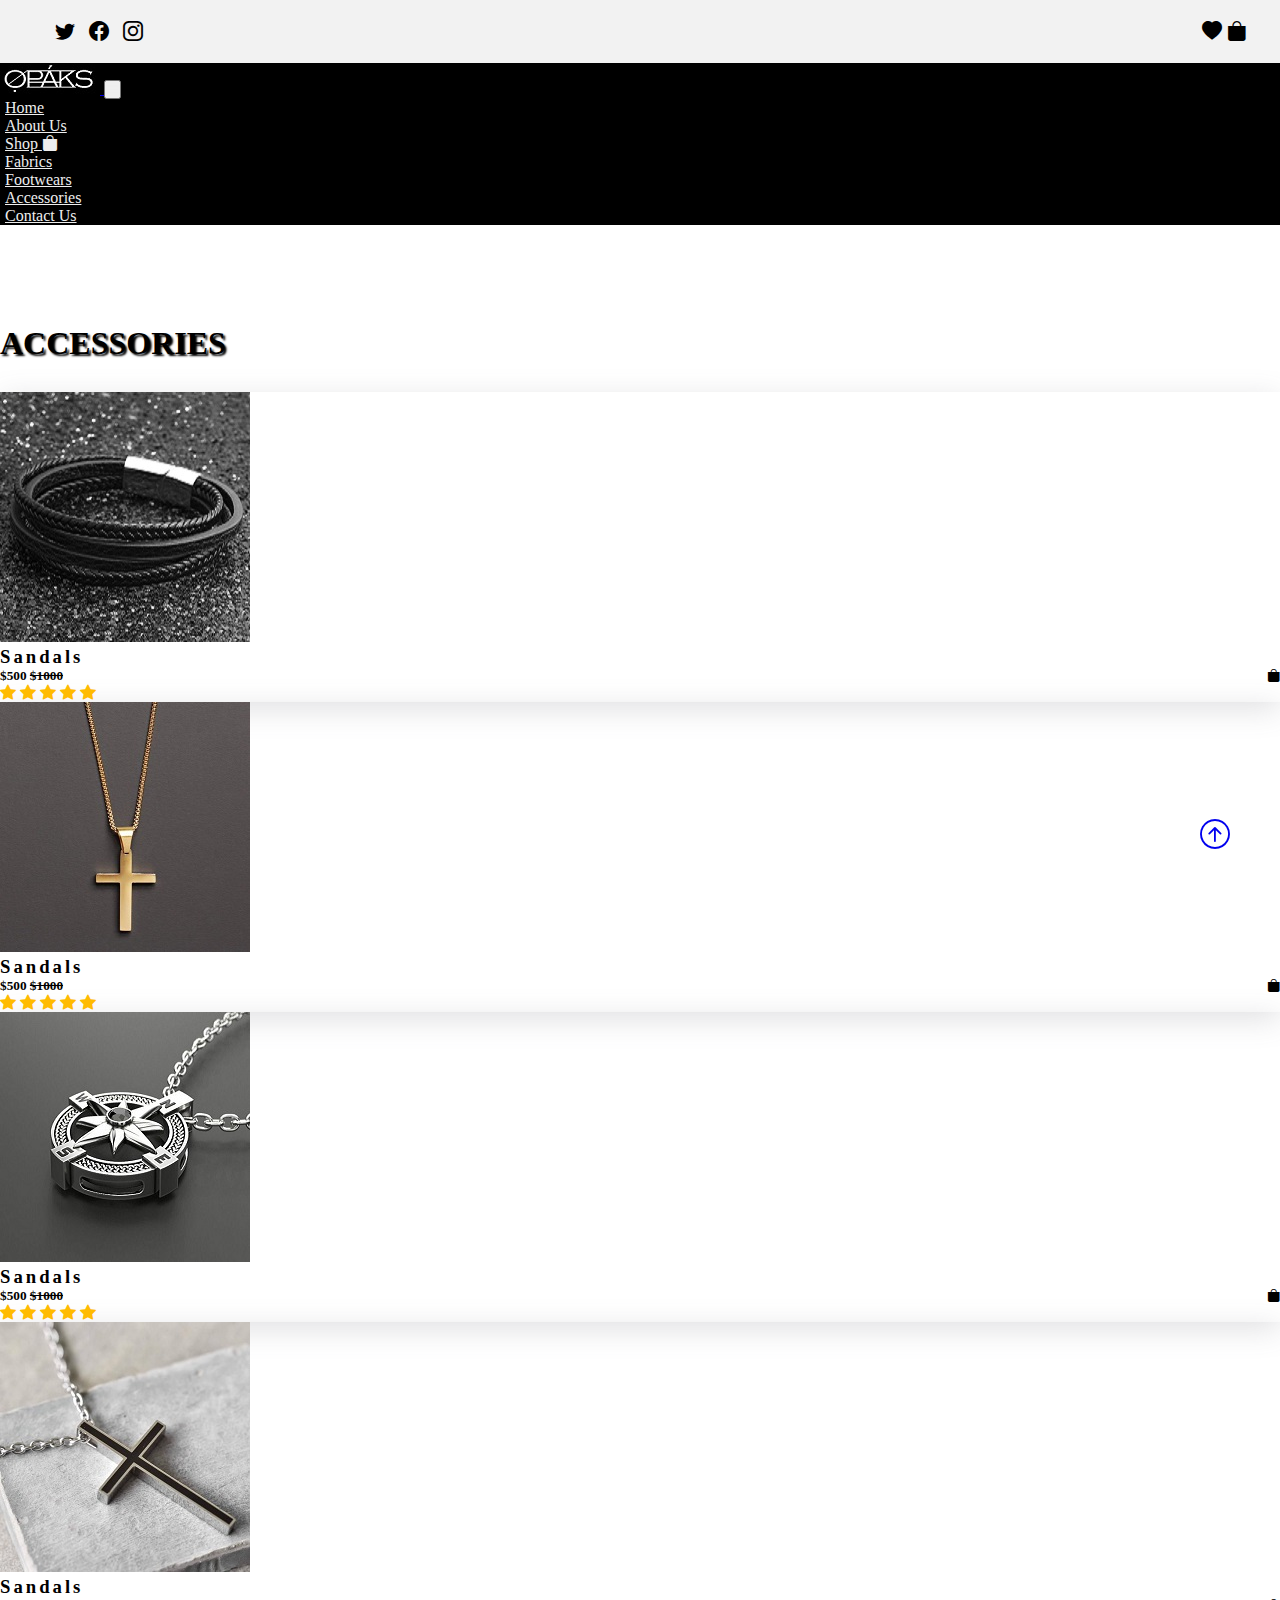
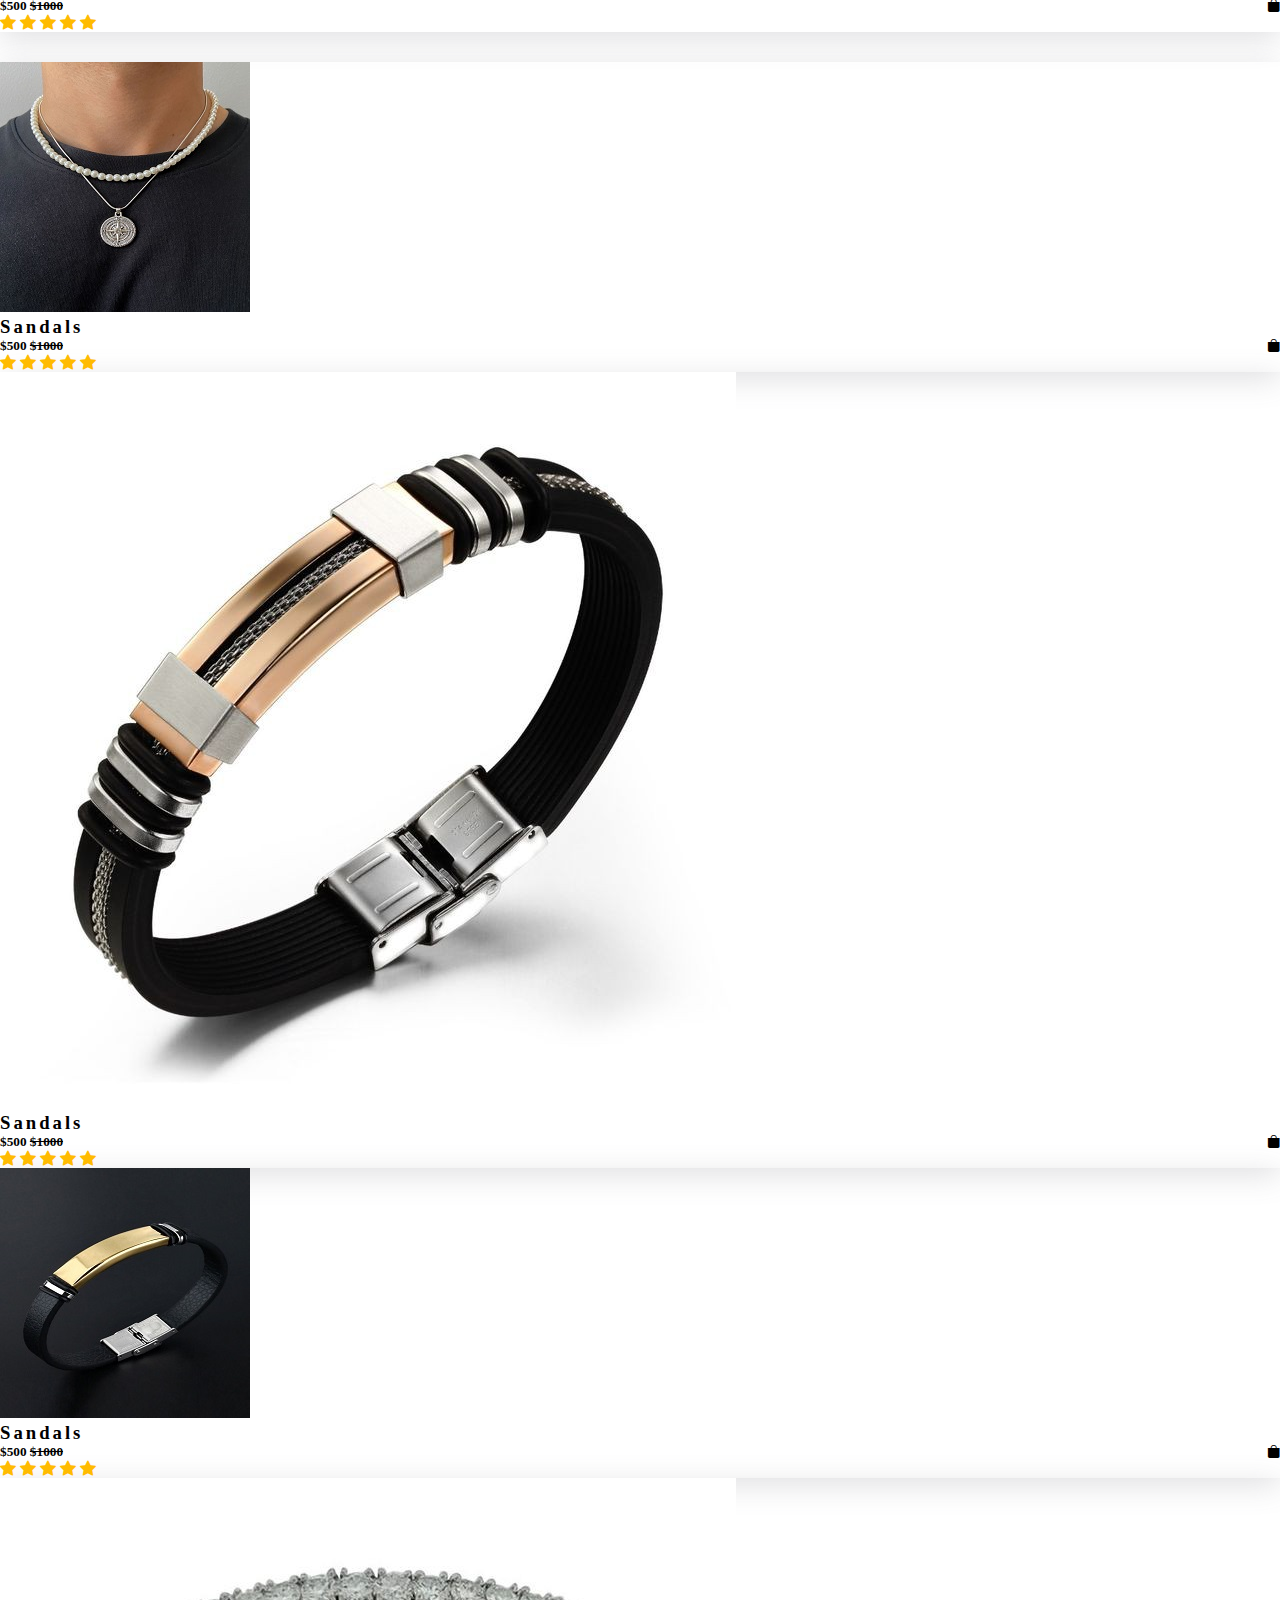
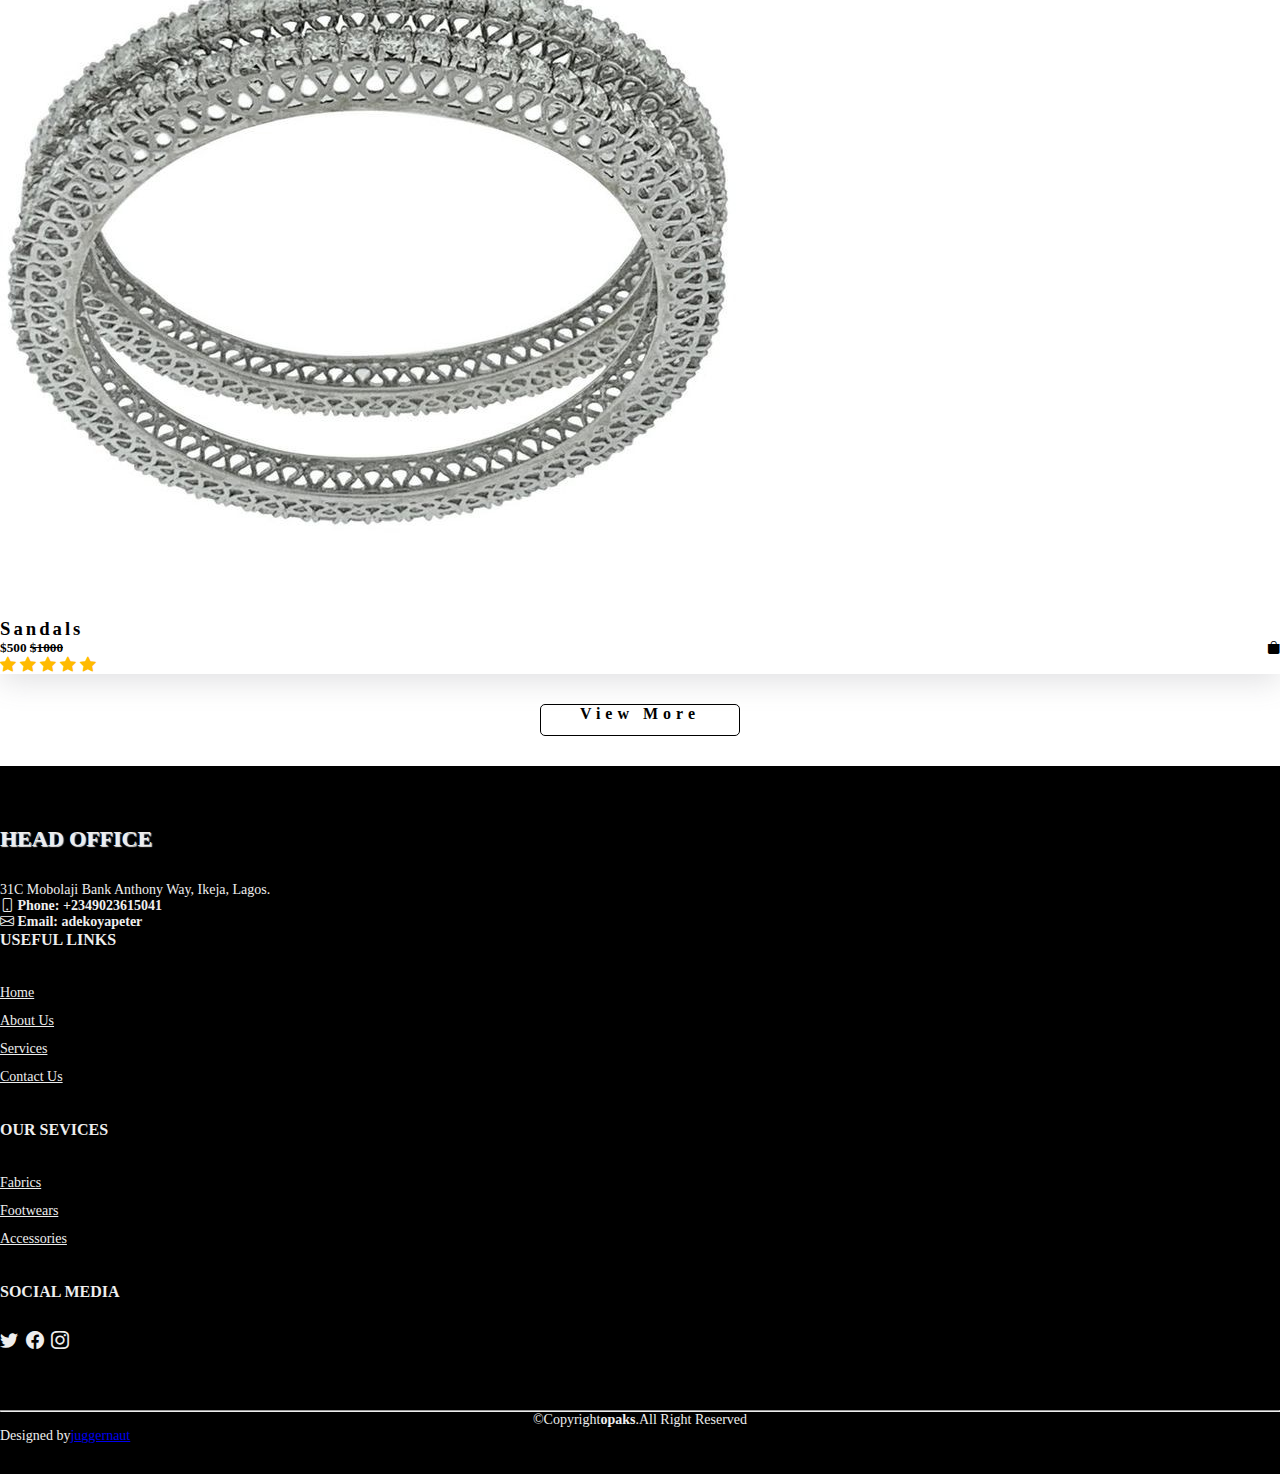
<file: accessories.html>
<!DOCTYPE html>
<html>
<head>
	<meta charset="utf-8">
	<meta name="viewport" content="width=device-width, initial-scale=1">
	<title>opak7</title>
	<link href="https://cdn.jsdelivr.net/npm/bootstrap@5.2.3/dist/css/bootstrap.min.css" rel="stylesheet" integrity="sha384-rbsA2VBKQhggwzxH7pPCaAqO46MgnOM80zW1RWuH61DGLwZJEdK2Kadq2F9CUG65" crossorigin="anonymous">
	 <link rel="stylesheet" href="https://cdn.jsdelivr.net/npm/bootstrap-icons@1.10.3/font/bootstrap-icons.css">
	 <link rel="stylesheet" type="text/css" href="style.css">
</head>
<body>
	<!--top navbar-->
	<div class="top-navbar">
		<div class="top-icons">
			<i class="bi bi-twitter"></i>
			<i class="bi bi-facebook"></i>
			<i class="bi bi-instagram"></i>
		</div>
		<div class="other-links">

			<i class="bi bi-heart-fill mx-2"></i>
			<i class="bi bi-bag-fill " id="cart-icon"></i>
		</div>
	</div>
	<!--top navbar-->

	<div class="home-section">
	<nav class="navbar navbar-expand-lg navbar-dark text-light " id="navbar">
  <div class="container-fluid">
    <a class="navbar-brand" href="#"><img src="images/logo/22.jpg" width="100px"> </a>
    <button class="navbar-toggler" type="button" data-bs-toggle="collapse" data-bs-target="#navmenu" aria-controls="navmenu" aria-expanded="false" aria-label="Toggle navigation">
      <span class="bi bi-list" style="color: #eee;"></span>
    </button>
    <div class="collapse navbar-collapse" id="navmenu">
      <ul class="navbar-nav ms-auto mb-2 mb-lg-0">
       <li class="nav-item px-4">
			<a href="index.html" class="nav-link">Home</a>
		</li>

		<li class="nav-item px-4">
			<a href="about.html" class="nav-link">About Us</a>
		</li>
        <li class="nav-item dropdown px-4">
          <a class="nav-link dropdown-toggle" href="#services" role="button" data-bs-toggle="dropdown" aria-expanded="false">
            Shop
            <i class="bi bi-bag-fill "></i>
          </a>
          <ul class="dropdown-menu"  style="background-color: #000;">
			       <li class="nav-item"><a href="fabric.html" class="nav-link">Fabrics</a></li>
			       <li class="nav-item"><a href="footwears.html" class="nav-link">Footwears</a></li>
			       <li class="nav-item"><a href="accessories.html" class="nav-link">Accessories</a></li>
          </ul>
        </li>
        <li class="nav-item px-4">
		 <a href="contact.html" class="nav-link">Contact Us</a>
		</li>
      </ul>
    </div>
  </div>
</nav>
</div>

<div class="container" id="product-cards">
	<h1 class="text-center">ACCESSORIES</h1>
	<div class="row" style="margin-top: 30px;">
		<div class="col-md-3 py-3 py-md-0">
			<div class="card">
				<img src="images/accessories/2.jpg" class="img-fluid">
				<div class="card-body">
					<h3>Sandals</h3>
					<h5>$500 <strike>$1000</strike> <span> <i class="bi-solid bi-bag-fill "></i> </span> </h5>
					<div class="star">
						<i class="bi bi-star-fill checked"></i>
						<i class="bi bi-star-fill checked"></i>
						<i class="bi bi-star-fill checked"></i>
						<i class="bi bi-star-fill checked"></i>
						<i class="bi bi-star-fill checked"></i>
					</div>
				</div>
			</div>
		</div>

		<div class="col-md-3 py-3 py-md-0">
			<div class="card">
				<img src="images/accessories/3.jpg" class="img-fluid">
				<div class="card-body">
					<h3>Sandals</h3>
					<h5>$500 <strike>$1000</strike> <span> <i class="bi-solid bi-bag-fill "></i> </span> </h5>
					<div class="star">
						<i class="bi bi-star-fill checked"></i>
						<i class="bi bi-star-fill checked"></i>
						<i class="bi bi-star-fill checked"></i>
						<i class="bi bi-star-fill checked"></i>
						<i class="bi bi-star-fill checked"></i>
					</div>
				</div>
			</div>
		</div>

		<div class="col-md-3 py-3 py-md-0">
			<div class="card">
				<img src="images/accessories/10.jpg" class="img-fluid">
				<div class="card-body">
					<h3>Sandals</h3>
					<h5>$500 <strike>$1000</strike> <span> <i class="bi-solid bi-bag-fill "></i> </span> </h5>
					<div class="star">
						<i class="bi bi-star-fill checked"></i>
						<i class="bi bi-star-fill checked"></i>
						<i class="bi bi-star-fill checked"></i>
						<i class="bi bi-star-fill checked"></i>
						<i class="bi bi-star-fill checked"></i>
					</div>
				</div>
			</div>
		</div>

		<div class="col-md-3 py-3 py-md-0">
			<div class="card">
				<img src="images/accessories/4.jpg" class="img-fluid">
				<div class="card-body">
					<h3>Sandals</h3>
					<h5>$500 <strike>$1000</strike> <span> <i class="bi-solid bi-bag-fill "></i> </span> </h5>
					<div class="star">
						<i class="bi bi-star-fill checked"></i>
						<i class="bi bi-star-fill checked"></i>
						<i class="bi bi-star-fill checked"></i>
						<i class="bi bi-star-fill checked"></i>
						<i class="bi bi-star-fill checked"></i>
					</div>
				</div>
			</div>
		</div>
</div>

<div class="row" style="margin-top: 30px;">
		<div class="col-md-3 py-3 py-md-0">
			<div class="card">
				<img src="images/accessories/12.jpg" class="img-fluid">
				<div class="card-body">
					<h3>Sandals</h3>
					<h5>$500 <strike>$1000</strike> <span> <i class="bi-solid bi-bag-fill "></i> </span> </h5>
					<div class="star">
						<i class="bi bi-star-fill checked"></i>
						<i class="bi bi-star-fill checked"></i>
						<i class="bi bi-star-fill checked"></i>
						<i class="bi bi-star-fill checked"></i>
						<i class="bi bi-star-fill checked"></i>
					</div>
				</div>
			</div>
		</div>

		<div class="col-md-3 py-3 py-md-0">
			<div class="card">
				<img src="images/accessories/13.jpg" class="img-fluid">
				<div class="card-body">
					<h3>Sandals</h3>
					<h5>$500 <strike>$1000</strike> <span> <i class="bi-solid bi-bag-fill "></i> </span> </h5>
					<div class="star">
						<i class="bi bi-star-fill checked"></i>
						<i class="bi bi-star-fill checked"></i>
						<i class="bi bi-star-fill checked"></i>
						<i class="bi bi-star-fill checked"></i>
						<i class="bi bi-star-fill checked"></i>
					</div>
				</div>
			</div>
		</div>

		<div class="col-md-3 py-3 py-md-0">
			<div class="card">
				<img src="images/accessories/5.jpg" class="img-fluid">
				<div class="card-body">
					<h3>Sandals</h3>
					<h5>$500 <strike>$1000</strike> <span> <i class="bi-solid bi-bag-fill "></i> </span> </h5>
					<div class="star">
						<i class="bi bi-star-fill checked"></i>
						<i class="bi bi-star-fill checked"></i>
						<i class="bi bi-star-fill checked"></i>
						<i class="bi bi-star-fill checked"></i>
						<i class="bi bi-star-fill checked"></i>
					</div>
				</div>
			</div>
		</div>

		<div class="col-md-3 py-3 py-md-0">
			<div class="card">
				<img src="images/accessories/9.jpg" class="img-fluid">
				<div class="card-body">
					<h3>Sandals</h3>
					<h5>$500 <strike>$1000</strike> <span> <i class="bi-solid bi-bag-fill "></i> </span> </h5>
					<div class="star">
						<i class="bi bi-star-fill checked"></i>
						<i class="bi bi-star-fill checked"></i>
						<i class="bi bi-star-fill checked"></i>
						<i class="bi bi-star-fill checked"></i>
						<i class="bi bi-star-fill checked"></i>
					</div>
				</div>
			</div>
		</div>
</div>



<a href="morefabric.html" id="viewmorebtn">View More</a>
</div>


<footer id="footer" style="margin-top:30px;">
	<div class="footer-top">
		<div class="container">
			<div class="row">
				<div class="col-lg-3 col-md-6 footer-content mt-3">
					<h3>HEAD OFFICE</h3>
					<p>31C Mobolaji Bank Anthony Way, Ikeja, Lagos.</p>
					<strong> <i class="bi bi-phone"> </i>Phone: <strong>+2349023615041</strong> </strong><br>
					<strong> <i class="bi bi-envelope"> </i>Email: <strong>adekoyapeter</strong></strong>
				</div>
				<div class="col-lg-3 col-md-6 footer-links mt-3">
					<h3>USEFUL LINKS</h3>
					<ul>
						<li> <a href="index.html">Home</a> </li>
						<li> <a href="about.html">About Us</a> </li>
						<li> <a href="services.html">Services</a> </li>
						<li> <a href="contact.html">Contact Us</a> </li>
					</ul>
				</div>
				<div class="col-lg-3 col-md-6 footer-links mt-3">
					<h3>OUR SEVICES</h3>
					<ul>
						<li> <a href="fabric.html">Fabrics</a> </li>
						<li> <a href="#">Footwears</a> </li>
						<li> <a href="#">Accessories</a> </li>
					</ul>
				</div>
				<div class="col-lg-3 col-md-6 footer-links mt-3">
					<h3>SOCIAL MEDIA</h3>
					<div class="social-links ">
						<a href=""> <i class="bi bi-twitter" class="twitter"></i> </a>
						<a href=""> <i class="bi bi-facebook" class="facebook"></i> </a>
						<a href=""> <i class="bi bi-instagram" class="instagram"></i> </a>
					</div>
				</div>
			</div>
		</div>
	</div>
	<hr>
	<div class="container py-4">
		<div class="copyright">
			&copy;Copyright<strong>opaks</strong>.All Right Reserved
		</div>
		<div class="credits">
			Designed by<a href="adekoyapeter222@gmail.com">juggernaut</a>
		</div>
	</div>

	<a href="#" class="arrow"> <i class="bi bi-arrow-up-circle"></i> </a>

</footer>



</body>
</html>
<script src="https://cdn.jsdelivr.net/npm/bootstrap@5.2.3/dist/js/bootstrap.bundle.min.js" integrity="sha384-kenU1KFdBIe4zVF0s0G1M5b4hcpxyD9F7jL+jjXkk+Q2h455rYXK/7HAuoJl+0I4" crossorigin="anonymous"></script>
</file>
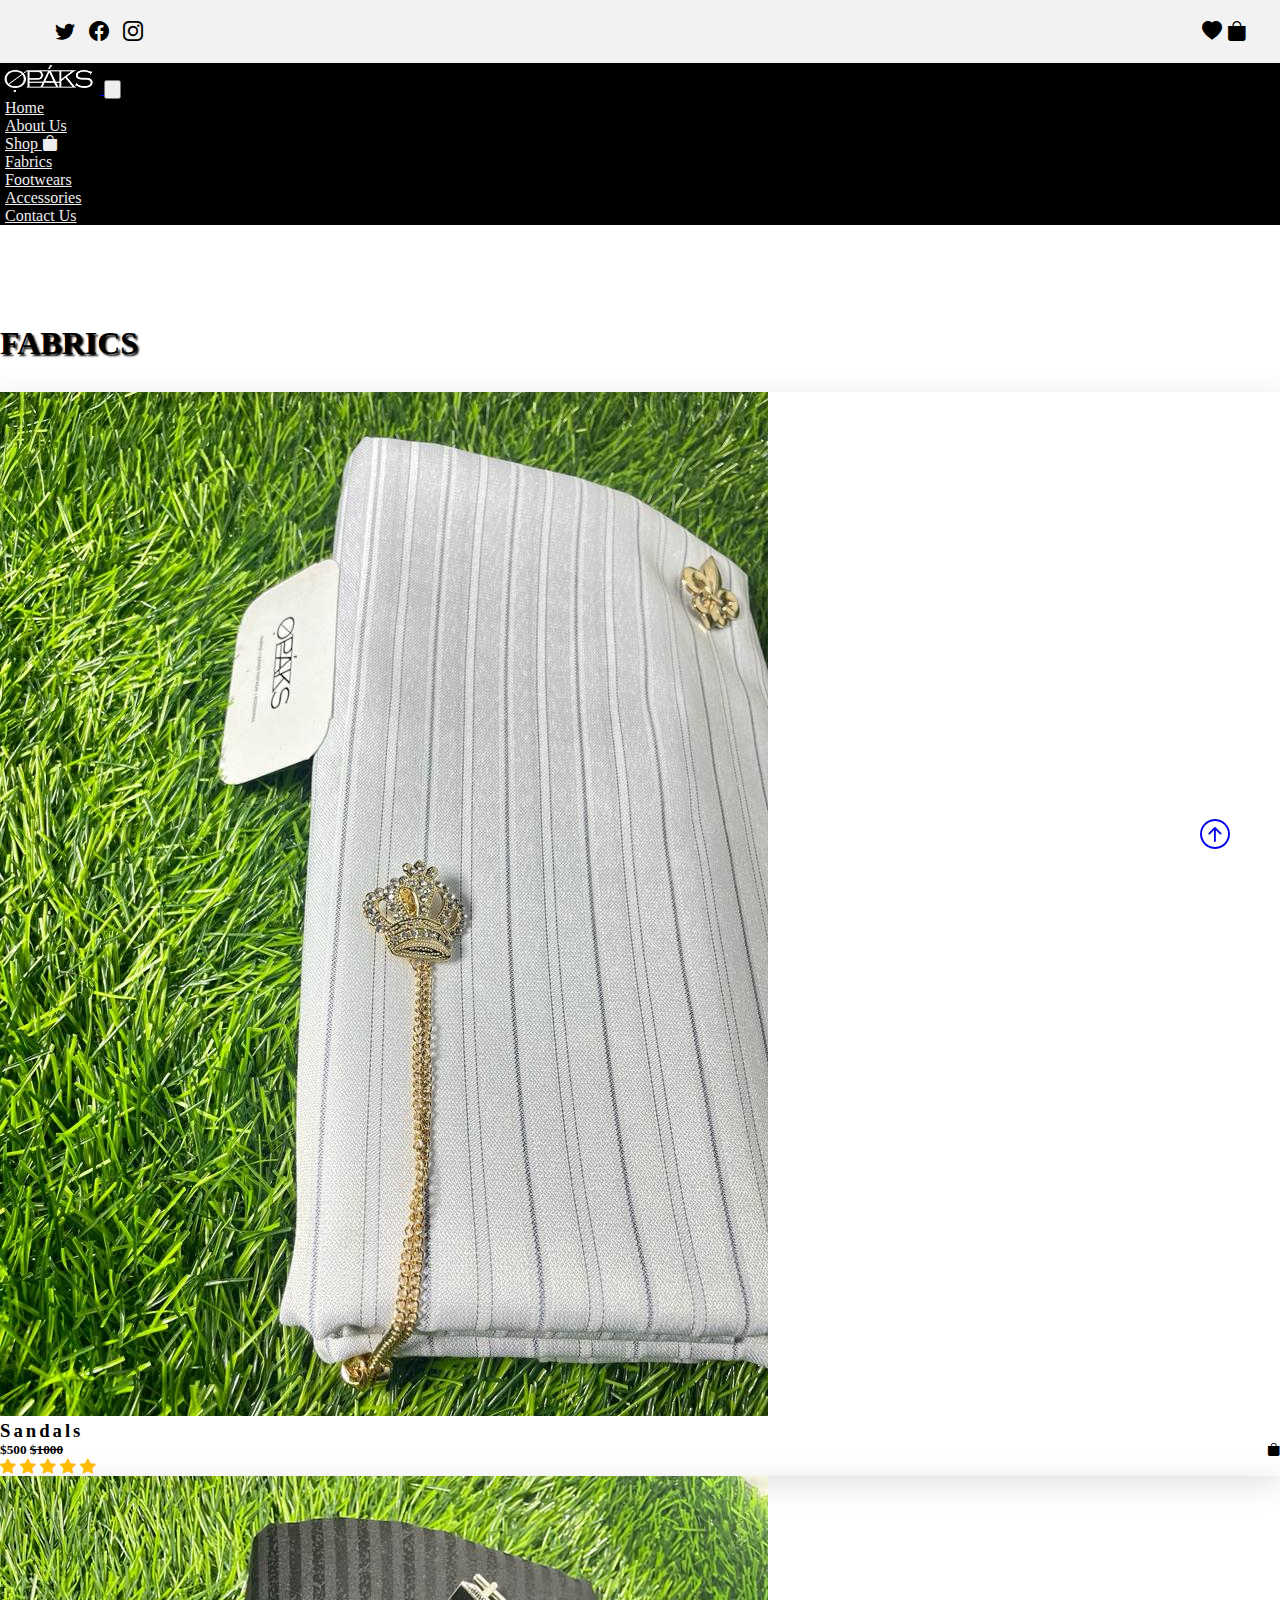
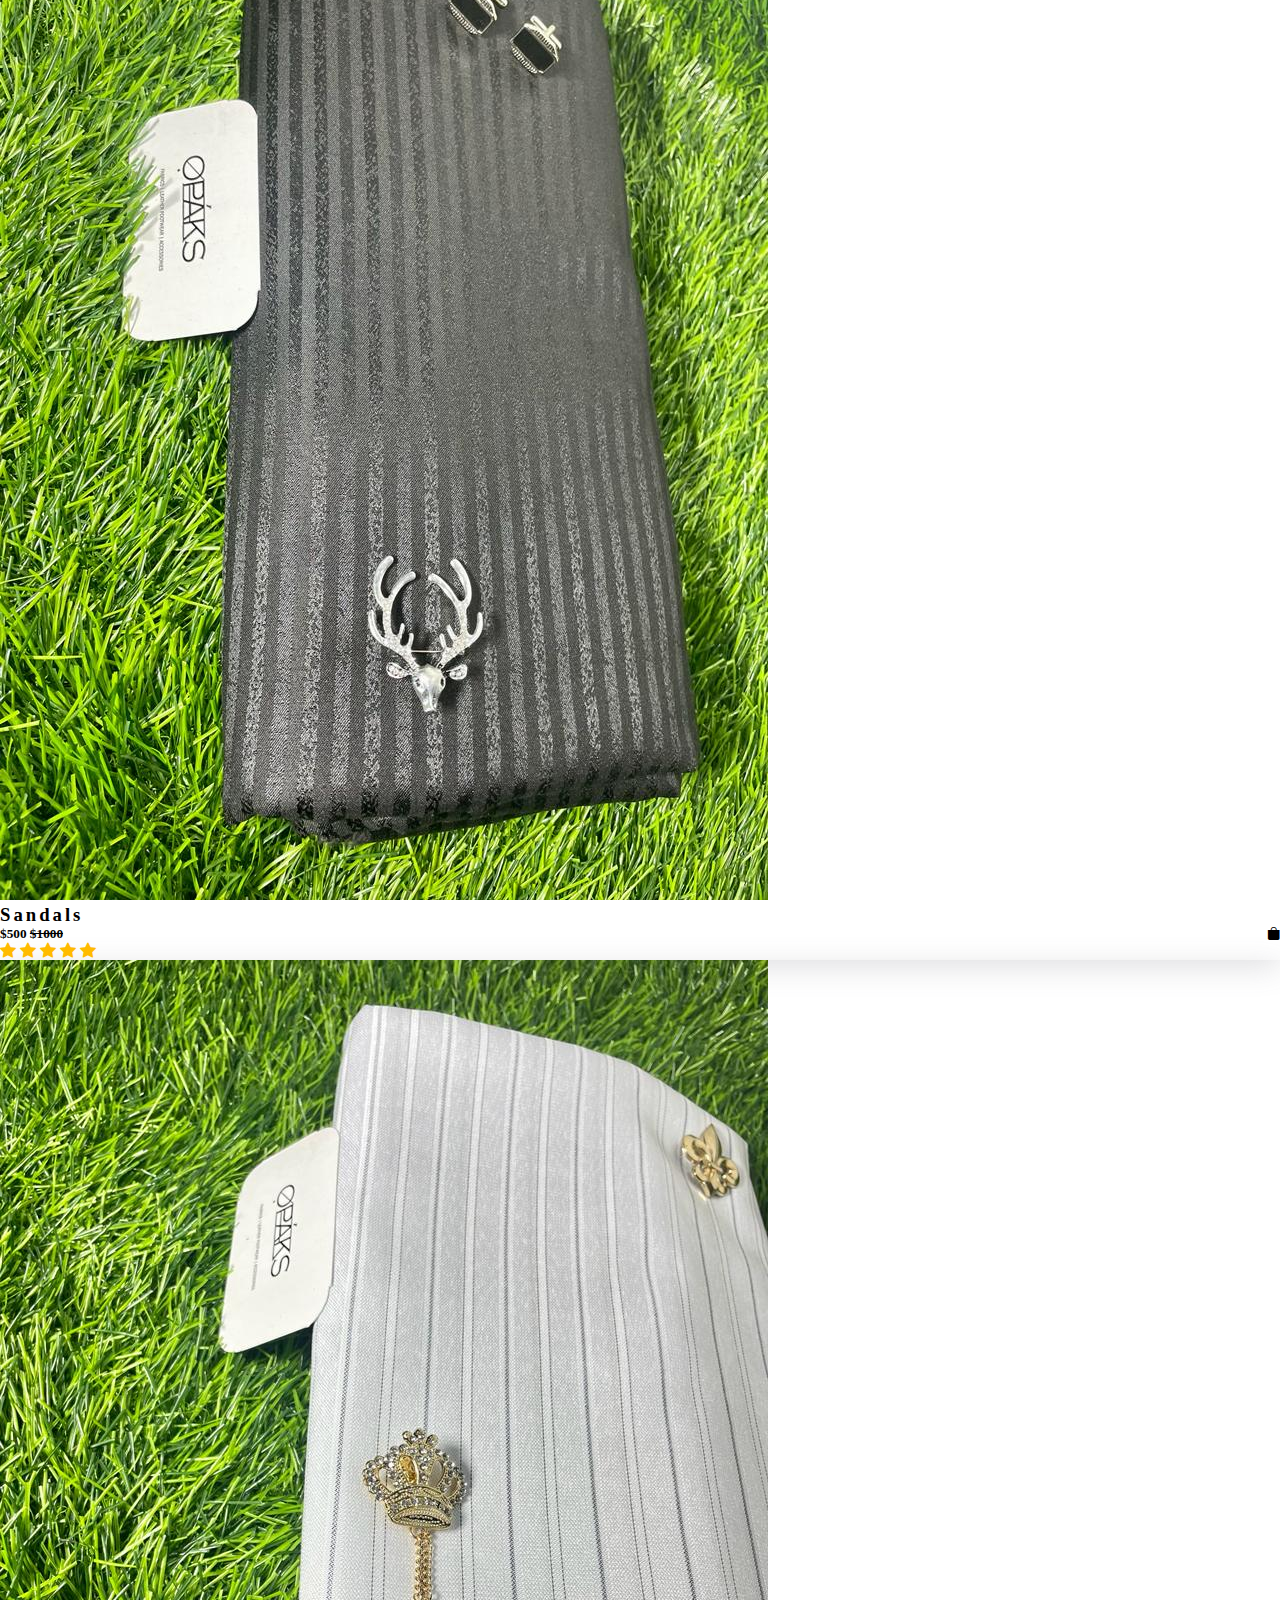
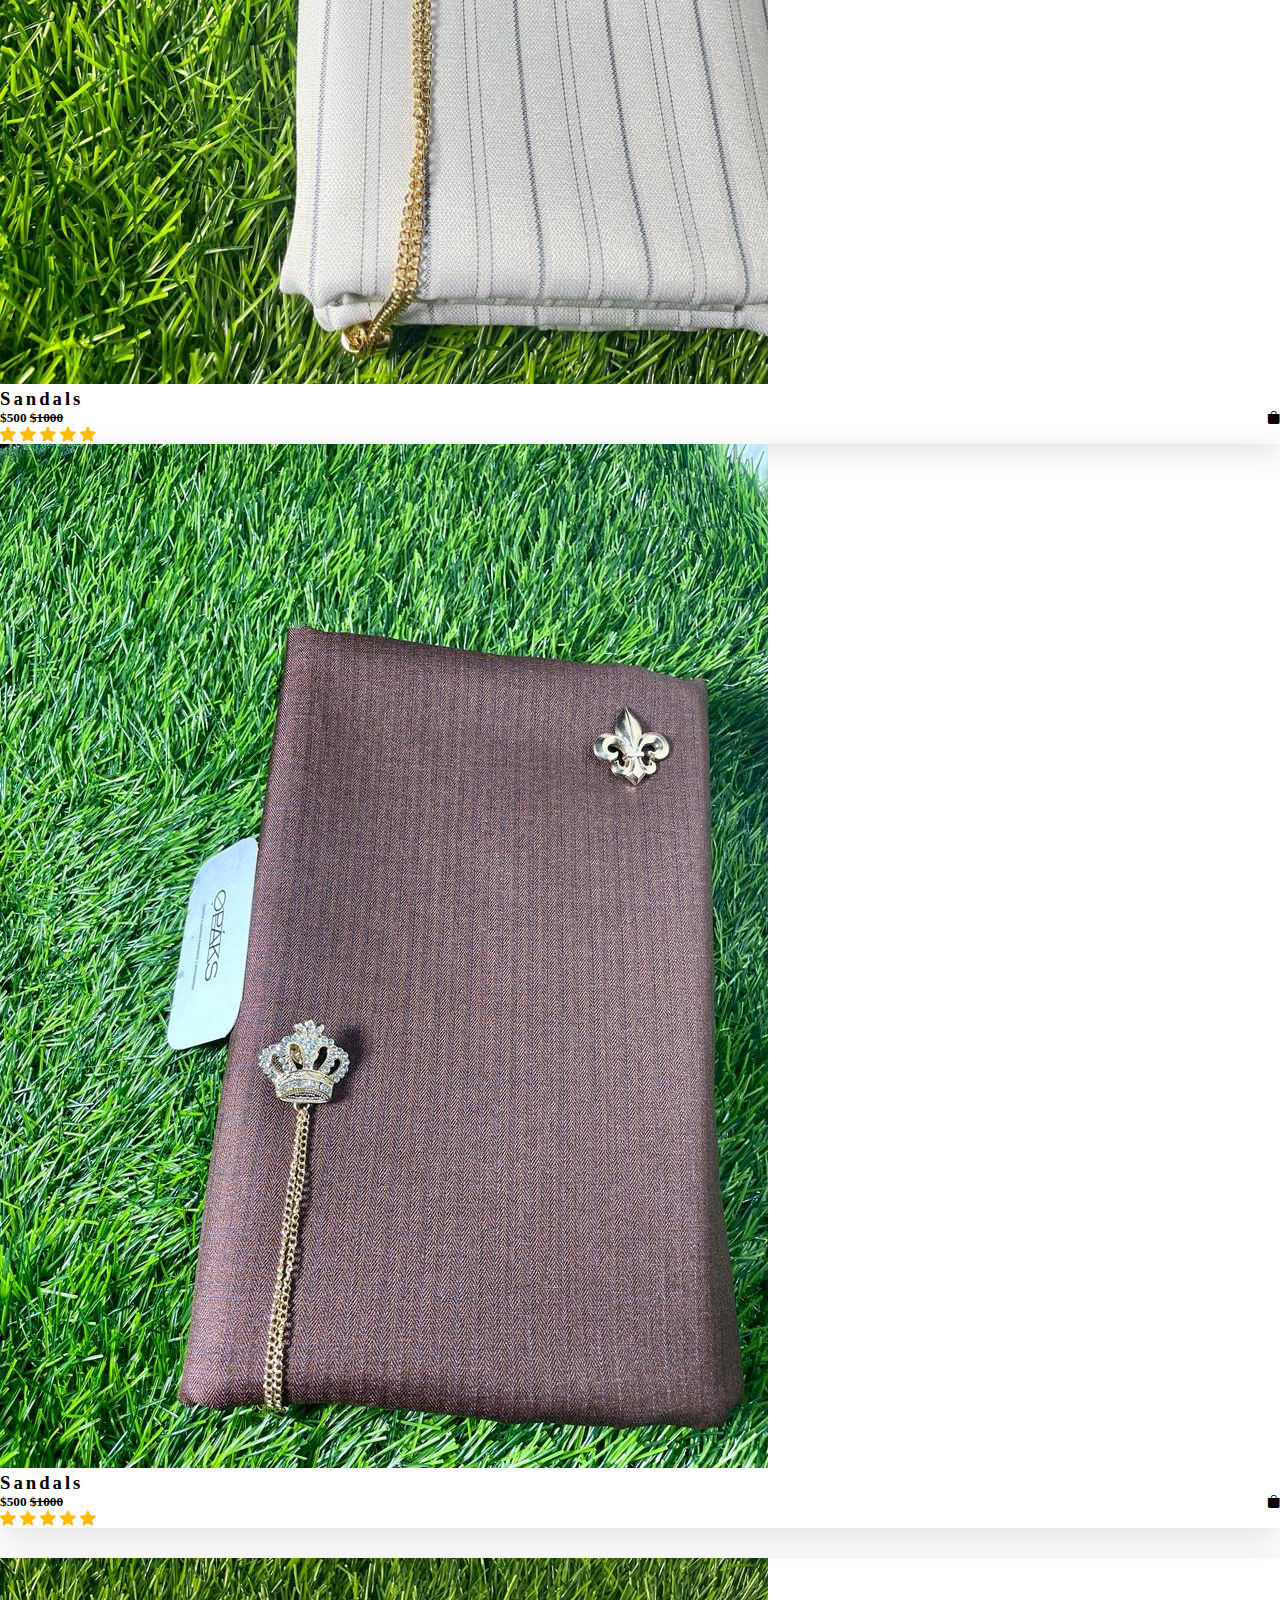
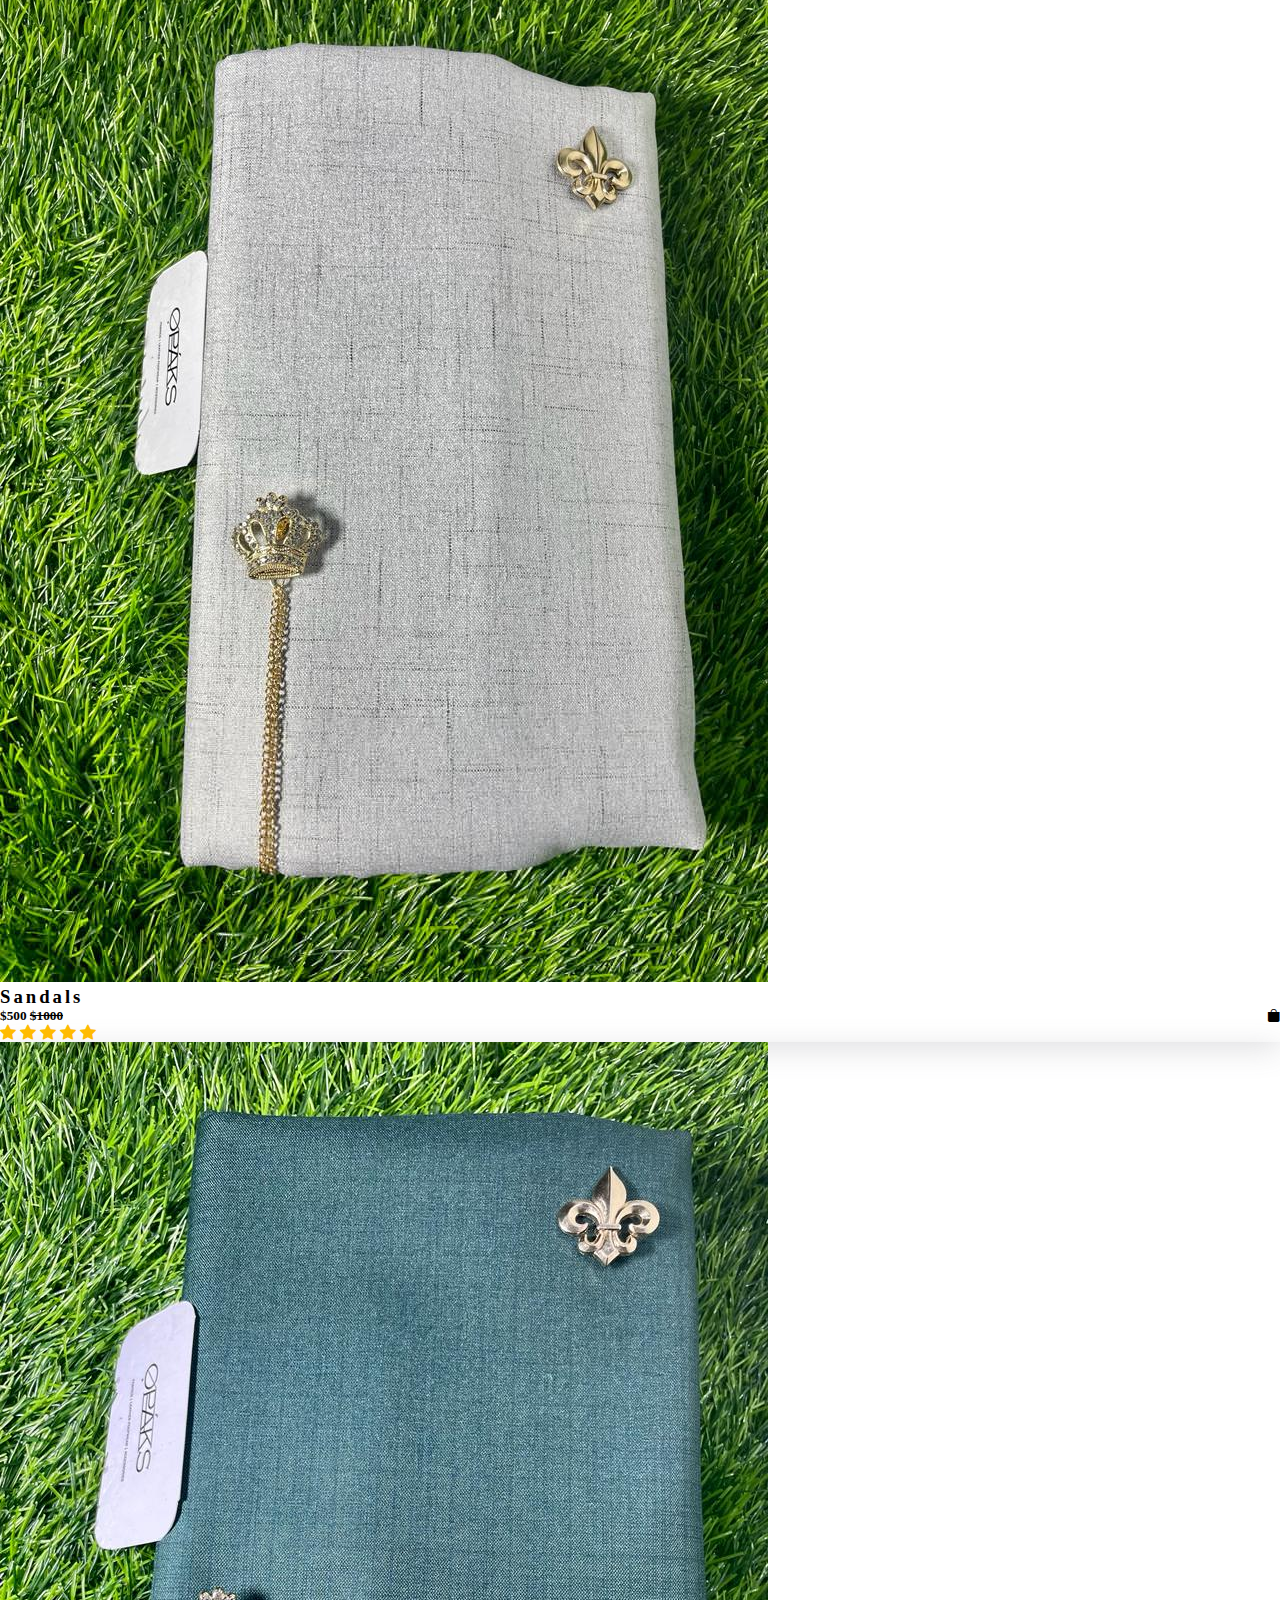
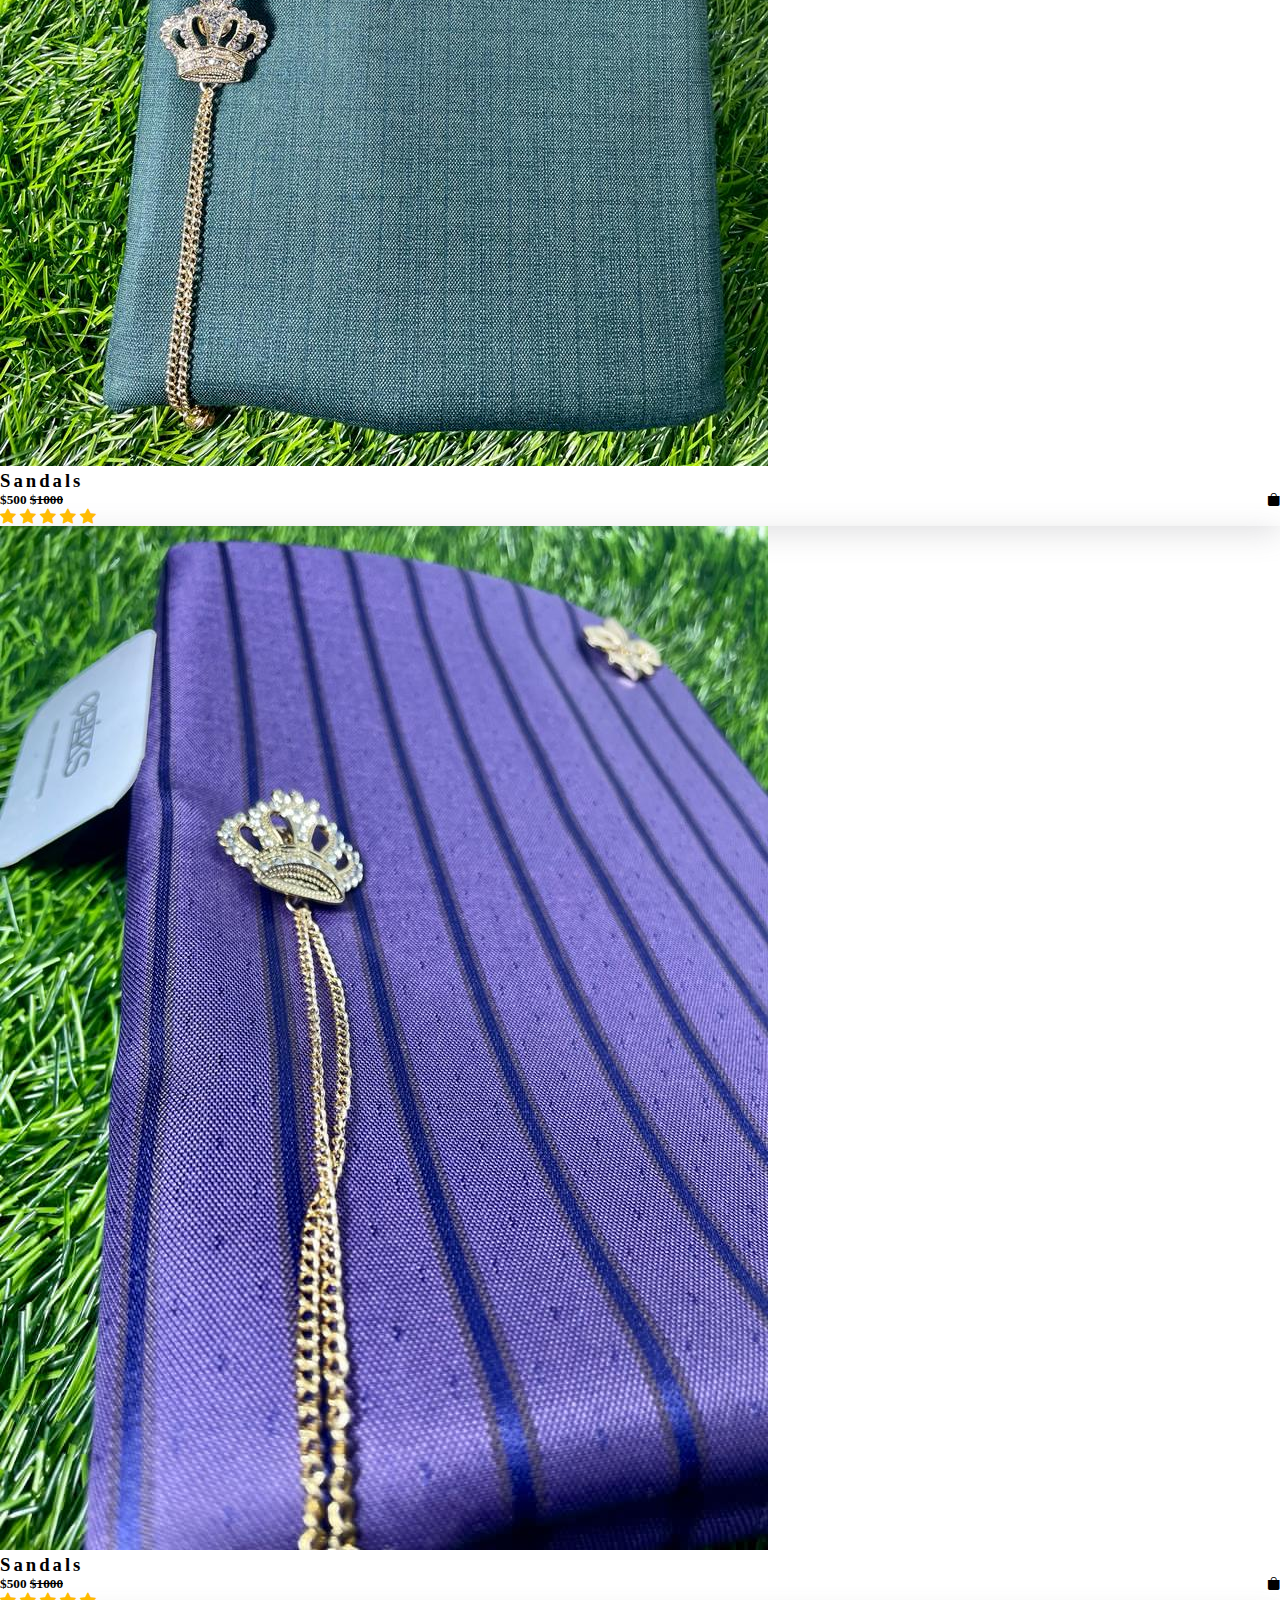
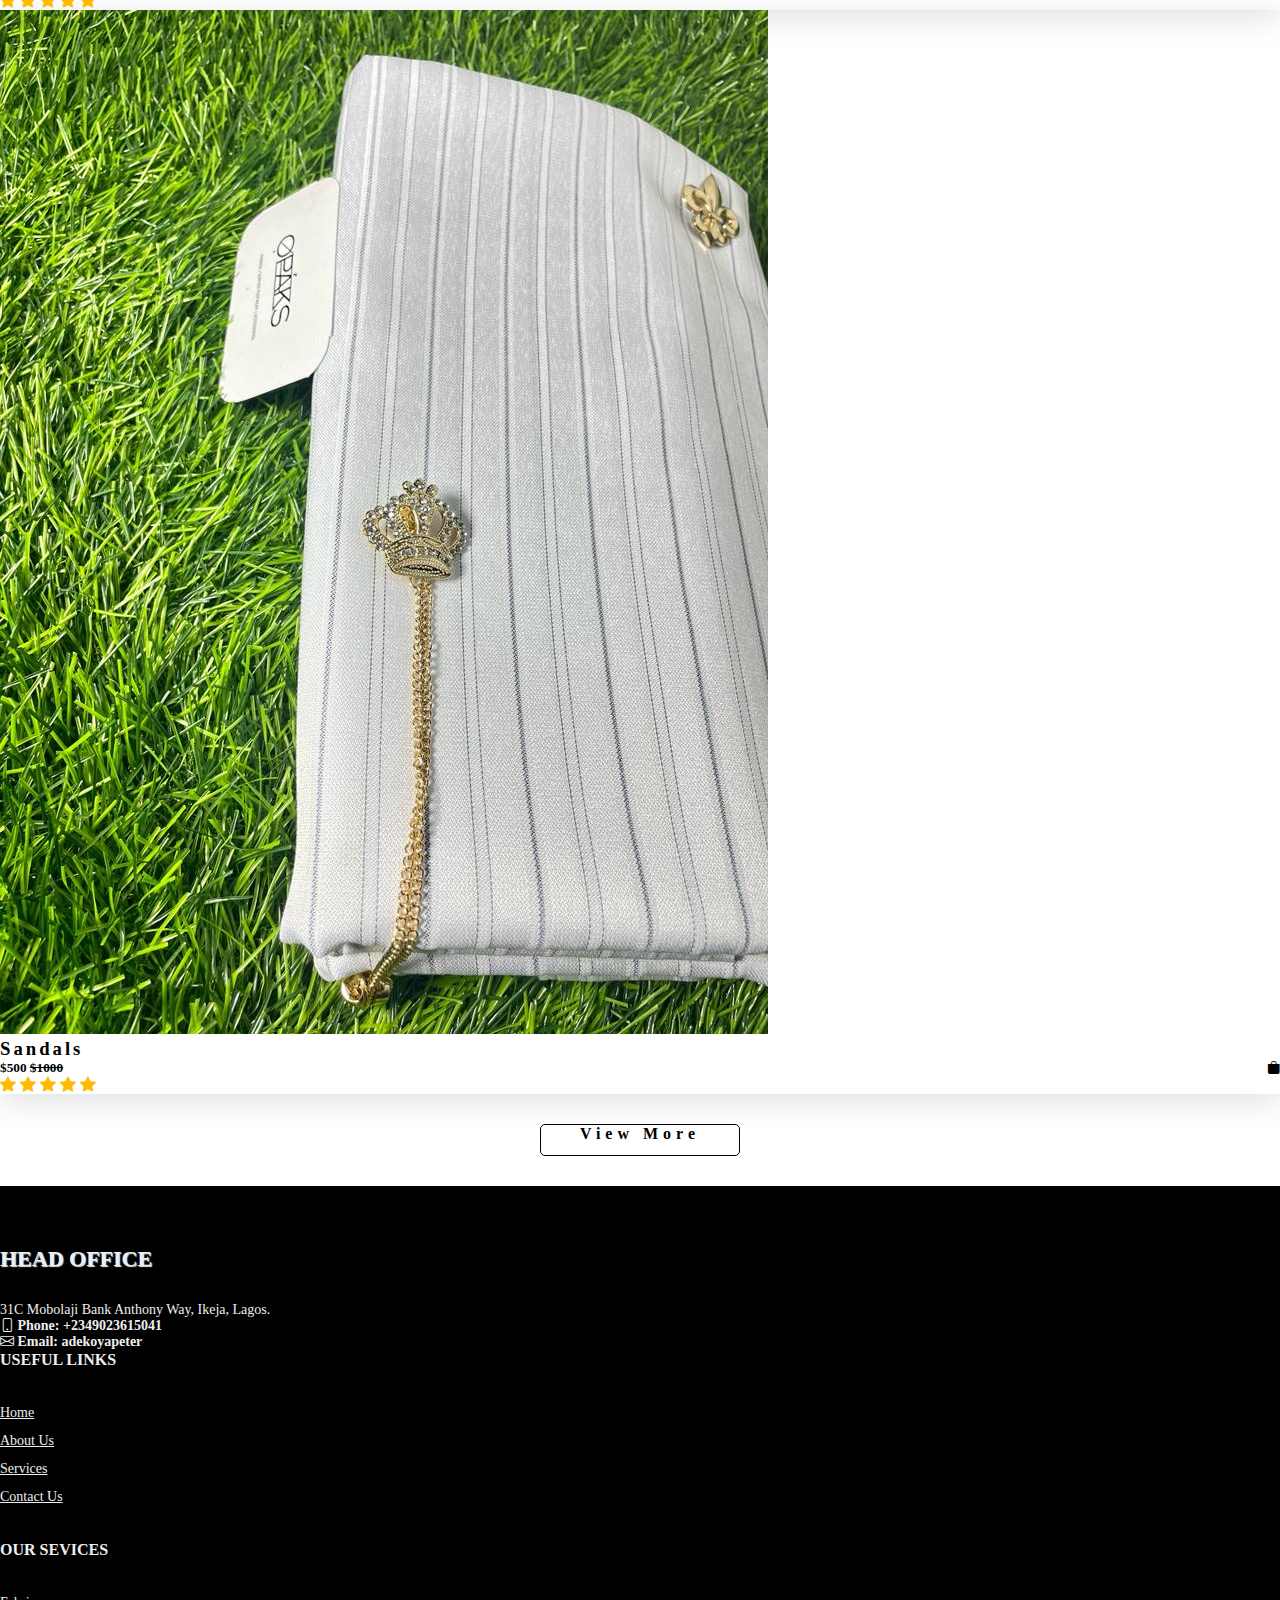
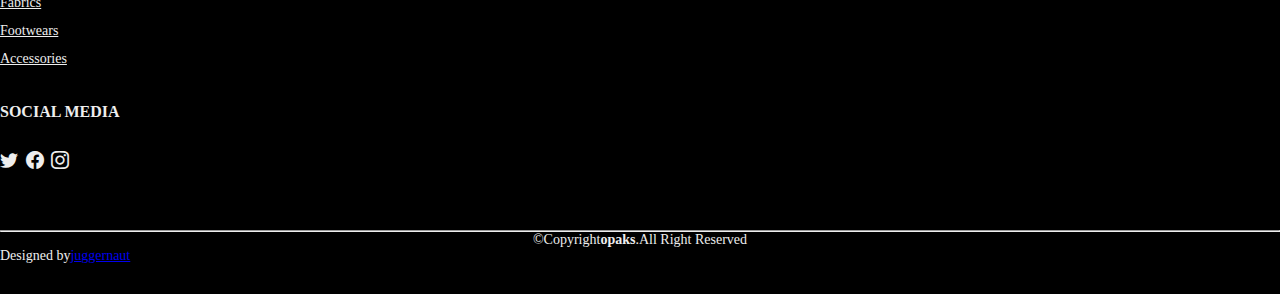
<file: fabric.html>
<!DOCTYPE html>
<html>
<head>
	<meta charset="utf-8">
	<meta name="viewport" content="width=device-width, initial-scale=1">
	<title>opak7</title>
	<link href="https://cdn.jsdelivr.net/npm/bootstrap@5.2.3/dist/css/bootstrap.min.css" rel="stylesheet" integrity="sha384-rbsA2VBKQhggwzxH7pPCaAqO46MgnOM80zW1RWuH61DGLwZJEdK2Kadq2F9CUG65" crossorigin="anonymous">
	 <link rel="stylesheet" href="https://cdn.jsdelivr.net/npm/bootstrap-icons@1.10.3/font/bootstrap-icons.css">
	 <link rel="stylesheet" type="text/css" href="style.css">
</head>
<body>
	<!--top navbar-->
	<div class="top-navbar">
		<div class="top-icons">
			<i class="bi bi-twitter"></i>
			<i class="bi bi-facebook"></i>
			<i class="bi bi-instagram"></i>
		</div>
		<div class="other-links">

			<i class="bi bi-heart-fill mx-2"></i>
			<i class="bi bi-bag-fill " id="cart-icon"></i>
		</div>
	</div>
	<!--top navbar-->

	<div class="home-section">
	<nav class="navbar navbar-expand-lg navbar-dark text-light " id="navbar">
  <div class="container-fluid">
    <a class="navbar-brand" href="#"><img src="images/logo/22.jpg" width="100px"> </a>
    <button class="navbar-toggler" type="button" data-bs-toggle="collapse" data-bs-target="#navmenu" aria-controls="navmenu" aria-expanded="false" aria-label="Toggle navigation">
      <span class="bi bi-list" style="color: #eee;"></span>
    </button>
    <div class="collapse navbar-collapse" id="navmenu">
      <ul class="navbar-nav ms-auto mb-2 mb-lg-0">
       <li class="nav-item px-4">
			<a href="index.html" class="nav-link">Home</a>
		</li>

		<li class="nav-item px-4">
			<a href="about.html" class="nav-link">About Us</a>
		</li>
        <li class="nav-item dropdown px-4">
          <a class="nav-link dropdown-toggle" href="#services" role="button" data-bs-toggle="dropdown" aria-expanded="false">
            Shop
            <i class="bi bi-bag-fill "></i>
          </a>
          <ul class="dropdown-menu"  style="background-color: #000;">
			       <li class="nav-item"><a href="fabric.html" class="nav-link">Fabrics</a></li>
			       <li class="nav-item"><a href="footwears.html" class="nav-link">Footwears</a></li>
			       <li class="nav-item"><a href="accessories.html" class="nav-link">Accessories</a></li>
          </ul>
        </li>
        <li class="nav-item px-4">
		 <a href="contact.html" class="nav-link">Contact Us</a>
		</li>
      </ul>
    </div>
  </div>
</nav>
</div>

<div class="container" id="product-cards">
	<h1 class="text-center">FABRICS</h1>
	<div class="row" style="margin-top: 30px;">
		<div class="col-md-3 py-3 py-md-0">
			<div class="card">
				<img src="images/fabrics/2.jpg" class="img-fluid">
				<div class="card-body">
					<h3>Sandals</h3>
					<h5>$500 <strike>$1000</strike> <span> <i class="bi-solid bi-bag-fill "></i> </span> </h5>
					<div class="star">
						<i class="bi bi-star-fill checked"></i>
						<i class="bi bi-star-fill checked"></i>
						<i class="bi bi-star-fill checked"></i>
						<i class="bi bi-star-fill checked"></i>
						<i class="bi bi-star-fill checked"></i>
					</div>
				</div>
			</div>
		</div>

		<div class="col-md-3 py-3 py-md-0">
			<div class="card">
				<img src="images/fabrics/1.jpg" class="img-fluid">
				<div class="card-body">
					<h3>Sandals</h3>
					<h5>$500 <strike>$1000</strike> <span> <i class="bi-solid bi-bag-fill "></i> </span> </h5>
					<div class="star">
						<i class="bi bi-star-fill checked"></i>
						<i class="bi bi-star-fill checked"></i>
						<i class="bi bi-star-fill checked"></i>
						<i class="bi bi-star-fill checked"></i>
						<i class="bi bi-star-fill checked"></i>
					</div>
				</div>
			</div>
		</div>

		<div class="col-md-3 py-3 py-md-0">
			<div class="card">
				<img src="images/fabrics/2.jpg" class="img-fluid">
				<div class="card-body">
					<h3>Sandals</h3>
					<h5>$500 <strike>$1000</strike> <span> <i class="bi-solid bi-bag-fill "></i> </span> </h5>
					<div class="star">
						<i class="bi bi-star-fill checked"></i>
						<i class="bi bi-star-fill checked"></i>
						<i class="bi bi-star-fill checked"></i>
						<i class="bi bi-star-fill checked"></i>
						<i class="bi bi-star-fill checked"></i>
					</div>
				</div>
			</div>
		</div>

		<div class="col-md-3 py-3 py-md-0">
			<div class="card">
				<img src="images/fabrics/3.jpg" class="img-fluid">
				<div class="card-body">
					<h3>Sandals</h3>
					<h5>$500 <strike>$1000</strike> <span> <i class="bi-solid bi-bag-fill "></i> </span> </h5>
					<div class="star">
						<i class="bi bi-star-fill checked"></i>
						<i class="bi bi-star-fill checked"></i>
						<i class="bi bi-star-fill checked"></i>
						<i class="bi bi-star-fill checked"></i>
						<i class="bi bi-star-fill checked"></i>
					</div>
				</div>
			</div>
		</div>
</div>

<div class="row" style="margin-top: 30px;">
		<div class="col-md-3 py-3 py-md-0">
			<div class="card">
				<img src="images/fabrics/5.jpg" class="img-fluid">
				<div class="card-body">
					<h3>Sandals</h3>
					<h5>$500 <strike>$1000</strike> <span> <i class="bi-solid bi-bag-fill "></i> </span> </h5>
					<div class="star">
						<i class="bi bi-star-fill checked"></i>
						<i class="bi bi-star-fill checked"></i>
						<i class="bi bi-star-fill checked"></i>
						<i class="bi bi-star-fill checked"></i>
						<i class="bi bi-star-fill checked"></i>
					</div>
				</div>
			</div>
		</div>

		<div class="col-md-3 py-3 py-md-0">
			<div class="card">
				<img src="images/fabrics/4.jpg" class="img-fluid">
				<div class="card-body">
					<h3>Sandals</h3>
					<h5>$500 <strike>$1000</strike> <span> <i class="bi-solid bi-bag-fill "></i> </span> </h5>
					<div class="star">
						<i class="bi bi-star-fill checked"></i>
						<i class="bi bi-star-fill checked"></i>
						<i class="bi bi-star-fill checked"></i>
						<i class="bi bi-star-fill checked"></i>
						<i class="bi bi-star-fill checked"></i>
					</div>
				</div>
			</div>
		</div>

		<div class="col-md-3 py-3 py-md-0">
			<div class="card">
				<img src="images/fabrics/6.jpg" class="img-fluid">
				<div class="card-body">
					<h3>Sandals</h3>
					<h5>$500 <strike>$1000</strike> <span> <i class="bi-solid bi-bag-fill "></i> </span> </h5>
					<div class="star">
						<i class="bi bi-star-fill checked"></i>
						<i class="bi bi-star-fill checked"></i>
						<i class="bi bi-star-fill checked"></i>
						<i class="bi bi-star-fill checked"></i>
						<i class="bi bi-star-fill checked"></i>
					</div>
				</div>
			</div>
		</div>

		<div class="col-md-3 py-3 py-md-0">
			<div class="card">
				<img src="images/fabrics/2.jpg" class="img-fluid">
				<div class="card-body">
					<h3>Sandals</h3>
					<h5>$500 <strike>$1000</strike> <span> <i class="bi-solid bi-bag-fill "></i> </span> </h5>
					<div class="star">
						<i class="bi bi-star-fill checked"></i>
						<i class="bi bi-star-fill checked"></i>
						<i class="bi bi-star-fill checked"></i>
						<i class="bi bi-star-fill checked"></i>
						<i class="bi bi-star-fill checked"></i>
					</div>
				</div>
			</div>
		</div>
</div>



<a href="morefabric.html" id="viewmorebtn">View More</a>
</div>


<footer id="footer" style="margin-top:30px;">
	<div class="footer-top">
		<div class="container">
			<div class="row">
				<div class="col-lg-3 col-md-6 footer-content mt-3">
					<h3>HEAD OFFICE</h3>
					<p>31C Mobolaji Bank Anthony Way, Ikeja, Lagos.</p>
					<strong> <i class="bi bi-phone"> </i>Phone: <strong>+2349023615041</strong> </strong><br>
					<strong> <i class="bi bi-envelope"> </i>Email: <strong>adekoyapeter</strong></strong>
				</div>
				<div class="col-lg-3 col-md-6 footer-links mt-3">
					<h3>USEFUL LINKS</h3>
					<ul>
						<li> <a href="index.html">Home</a> </li>
						<li> <a href="about.html">About Us</a> </li>
						<li> <a href="services.html">Services</a> </li>
						<li> <a href="contact.html">Contact Us</a> </li>
					</ul>
				</div>
				<div class="col-lg-3 col-md-6 footer-links mt-3">
					<h3>OUR SEVICES</h3>
					<ul>
						<li> <a href="fabric.html">Fabrics</a> </li>
						<li> <a href="#">Footwears</a> </li>
						<li> <a href="#">Accessories</a> </li>
					</ul>
				</div>
				<div class="col-lg-3 col-md-6 footer-links mt-3">
					<h3>SOCIAL MEDIA</h3>
					<div class="social-links ">
						<a href=""> <i class="bi bi-twitter" class="twitter"></i> </a>
						<a href=""> <i class="bi bi-facebook" class="facebook"></i> </a>
						<a href=""> <i class="bi bi-instagram" class="instagram"></i> </a>
					</div>
				</div>
			</div>
		</div>
	</div>
	<hr>
	<div class="container py-4">
		<div class="copyright">
			&copy;Copyright<strong>opaks</strong>.All Right Reserved
		</div>
		<div class="credits">
			Designed by<a href="adekoyapeter222@gmail.com">juggernaut</a>
		</div>
	</div>

	<a href="#" class="arrow"> <i class="bi bi-arrow-up-circle"></i> </a>

</footer>



</body>
</html>
<script src="https://cdn.jsdelivr.net/npm/bootstrap@5.2.3/dist/js/bootstrap.bundle.min.js" integrity="sha384-kenU1KFdBIe4zVF0s0G1M5b4hcpxyD9F7jL+jjXkk+Q2h455rYXK/7HAuoJl+0I4" crossorigin="anonymous"></script>
</file>
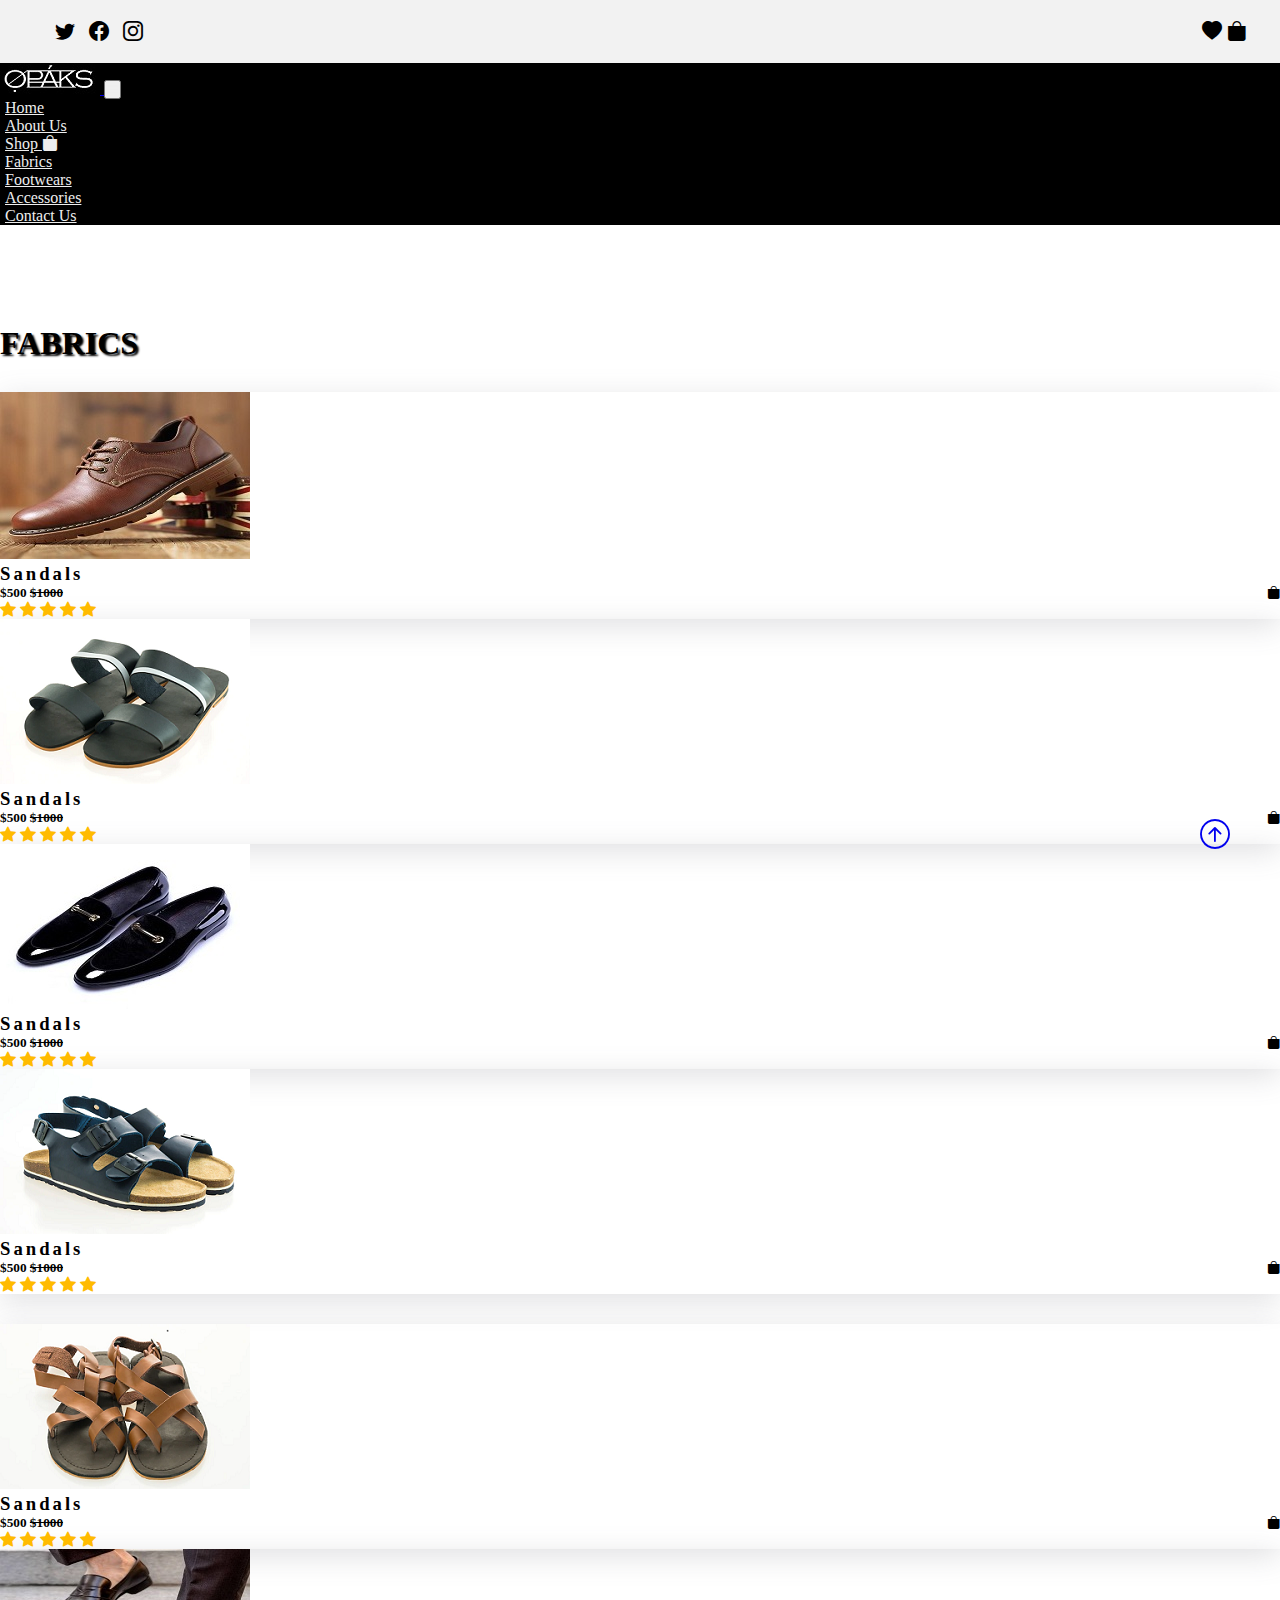
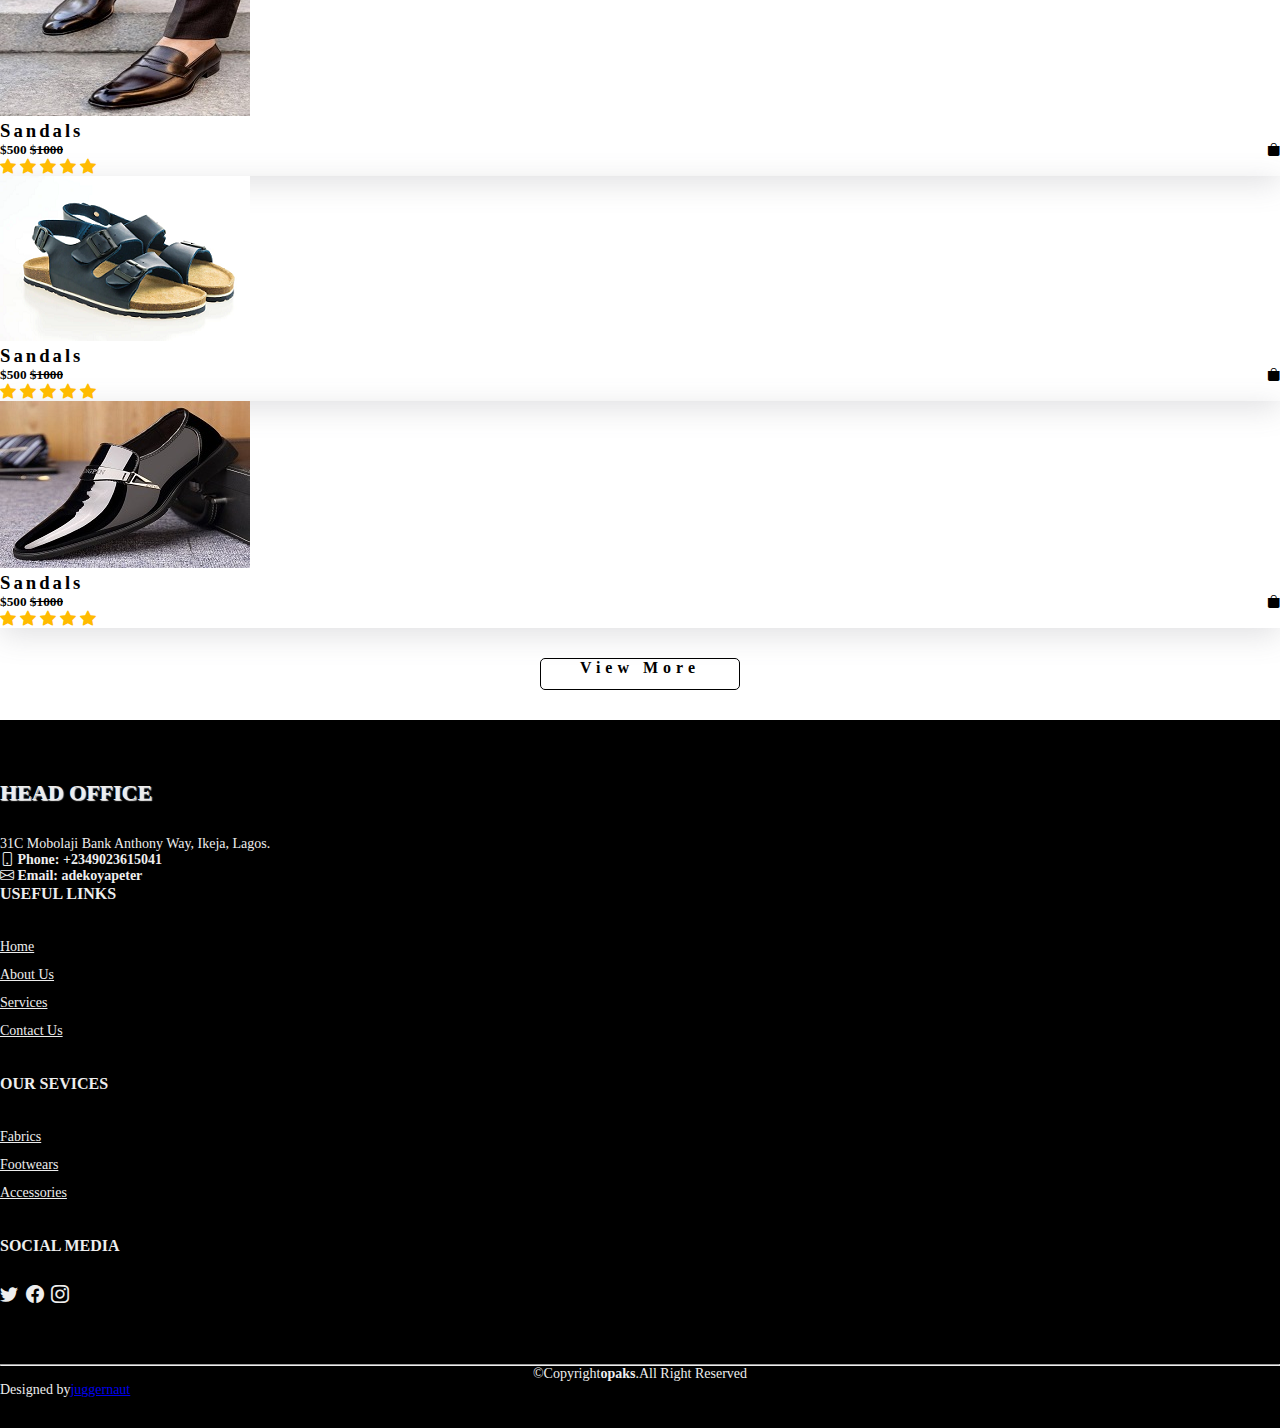
<file: footwears.html>
<!DOCTYPE html>
<html>
<head>
	<meta charset="utf-8">
	<meta name="viewport" content="width=device-width, initial-scale=1">
	<title>opak7</title>
	<link href="https://cdn.jsdelivr.net/npm/bootstrap@5.2.3/dist/css/bootstrap.min.css" rel="stylesheet" integrity="sha384-rbsA2VBKQhggwzxH7pPCaAqO46MgnOM80zW1RWuH61DGLwZJEdK2Kadq2F9CUG65" crossorigin="anonymous">
	 <link rel="stylesheet" href="https://cdn.jsdelivr.net/npm/bootstrap-icons@1.10.3/font/bootstrap-icons.css">
	 <link rel="stylesheet" type="text/css" href="style.css">
</head>
<body>
	<!--top navbar-->
	<div class="top-navbar">
		<div class="top-icons">
			<i class="bi bi-twitter"></i>
			<i class="bi bi-facebook"></i>
			<i class="bi bi-instagram"></i>
		</div>
		<div class="other-links">

			<i class="bi bi-heart-fill mx-2"></i>
			<i class="bi bi-bag-fill " id="cart-icon"></i>
		</div>
	</div>
	<!--top navbar-->

	<div class="home-section">
	<nav class="navbar navbar-expand-lg navbar-dark text-light " id="navbar">
  <div class="container-fluid">
    <a class="navbar-brand" href="#"><img src="images/logo/22.jpg" width="100px"> </a>
    <button class="navbar-toggler" type="button" data-bs-toggle="collapse" data-bs-target="#navmenu" aria-controls="navmenu" aria-expanded="false" aria-label="Toggle navigation">
      <span class="bi bi-list" style="color: #eee;"></span>
    </button>
    <div class="collapse navbar-collapse" id="navmenu">
      <ul class="navbar-nav ms-auto mb-2 mb-lg-0">
       <li class="nav-item px-4">
			<a href="index.html" class="nav-link">Home</a>
		</li>

		<li class="nav-item px-4">
			<a href="about.html" class="nav-link">About Us</a>
		</li>
        <li class="nav-item dropdown px-4">
          <a class="nav-link dropdown-toggle" href="#services" role="button" data-bs-toggle="dropdown" aria-expanded="false">
            Shop
            <i class="bi bi-bag-fill "></i>
          </a>
          <ul class="dropdown-menu"  style="background-color: #000;">
			       <li class="nav-item"><a href="fabric.html" class="nav-link">Fabrics</a></li>
			       <li class="nav-item"><a href="footwears.html" class="nav-link">Footwears</a></li>
			       <li class="nav-item"><a href="accessories.html" class="nav-link">Accessories</a></li>
          </ul>
        </li>
        <li class="nav-item px-4">
		 <a href="contact.html" class="nav-link">Contact Us</a>
		</li>
      </ul>
    </div>
  </div>
</nav>
</div>

<div class="container" id="product-cards">
	<h1 class="text-center">FABRICS</h1>
	<div class="row" style="margin-top: 30px;">
		<div class="col-md-3 py-3 py-md-0">
			<div class="card">
				<img src="images/shoes/2.jpg" class="img-fluid">
				<div class="card-body">
					<h3>Sandals</h3>
					<h5>$500 <strike>$1000</strike> <span> <i class="bi-solid bi-bag-fill "></i> </span> </h5>
					<div class="star">
						<i class="bi bi-star-fill checked"></i>
						<i class="bi bi-star-fill checked"></i>
						<i class="bi bi-star-fill checked"></i>
						<i class="bi bi-star-fill checked"></i>
						<i class="bi bi-star-fill checked"></i>
					</div>
				</div>
			</div>
		</div>

		<div class="col-md-3 py-3 py-md-0">
			<div class="card">
				<img src="images/slippers/3.png" class="img-fluid">
				<div class="card-body">
					<h3>Sandals</h3>
					<h5>$500 <strike>$1000</strike> <span> <i class="bi-solid bi-bag-fill "></i> </span> </h5>
					<div class="star">
						<i class="bi bi-star-fill checked"></i>
						<i class="bi bi-star-fill checked"></i>
						<i class="bi bi-star-fill checked"></i>
						<i class="bi bi-star-fill checked"></i>
						<i class="bi bi-star-fill checked"></i>
					</div>
				</div>
			</div>
		</div>

		<div class="col-md-3 py-3 py-md-0">
			<div class="card">
				<img src="images/shoes/1.jpg" class="img-fluid">
				<div class="card-body">
					<h3>Sandals</h3>
					<h5>$500 <strike>$1000</strike> <span> <i class="bi-solid bi-bag-fill "></i> </span> </h5>
					<div class="star">
						<i class="bi bi-star-fill checked"></i>
						<i class="bi bi-star-fill checked"></i>
						<i class="bi bi-star-fill checked"></i>
						<i class="bi bi-star-fill checked"></i>
						<i class="bi bi-star-fill checked"></i>
					</div>
				</div>
			</div>
		</div>

		<div class="col-md-3 py-3 py-md-0">
			<div class="card">
				<img src="images/slippers/4.png" class="img-fluid">
				<div class="card-body">
					<h3>Sandals</h3>
					<h5>$500 <strike>$1000</strike> <span> <i class="bi-solid bi-bag-fill "></i> </span> </h5>
					<div class="star">
						<i class="bi bi-star-fill checked"></i>
						<i class="bi bi-star-fill checked"></i>
						<i class="bi bi-star-fill checked"></i>
						<i class="bi bi-star-fill checked"></i>
						<i class="bi bi-star-fill checked"></i>
					</div>
				</div>
			</div>
		</div>
</div>

<div class="row" style="margin-top: 30px;">
		<div class="col-md-3 py-3 py-md-0">
			<div class="card">
				<img src="images/slippers/2.png" class="img-fluid">
				<div class="card-body">
					<h3>Sandals</h3>
					<h5>$500 <strike>$1000</strike> <span> <i class="bi-solid bi-bag-fill "></i> </span> </h5>
					<div class="star">
						<i class="bi bi-star-fill checked"></i>
						<i class="bi bi-star-fill checked"></i>
						<i class="bi bi-star-fill checked"></i>
						<i class="bi bi-star-fill checked"></i>
						<i class="bi bi-star-fill checked"></i>
					</div>
				</div>
			</div>
		</div>

		<div class="col-md-3 py-3 py-md-0">
			<div class="card">
				<img src="images/shoes/3.jpg" class="img-fluid">
				<div class="card-body">
					<h3>Sandals</h3>
					<h5>$500 <strike>$1000</strike> <span> <i class="bi-solid bi-bag-fill "></i> </span> </h5>
					<div class="star">
						<i class="bi bi-star-fill checked"></i>
						<i class="bi bi-star-fill checked"></i>
						<i class="bi bi-star-fill checked"></i>
						<i class="bi bi-star-fill checked"></i>
						<i class="bi bi-star-fill checked"></i>
					</div>
				</div>
			</div>
		</div>

		<div class="col-md-3 py-3 py-md-0">
			<div class="card">
				<img src="images/slippers/4.png" class="img-fluid">
				<div class="card-body">
					<h3>Sandals</h3>
					<h5>$500 <strike>$1000</strike> <span> <i class="bi-solid bi-bag-fill "></i> </span> </h5>
					<div class="star">
						<i class="bi bi-star-fill checked"></i>
						<i class="bi bi-star-fill checked"></i>
						<i class="bi bi-star-fill checked"></i>
						<i class="bi bi-star-fill checked"></i>
						<i class="bi bi-star-fill checked"></i>
					</div>
				</div>
			</div>
		</div>

		<div class="col-md-3 py-3 py-md-0">
			<div class="card">
				<img src="images/shoes/4.jpg" class="img-fluid">
				<div class="card-body">
					<h3>Sandals</h3>
					<h5>$500 <strike>$1000</strike> <span> <i class="bi-solid bi-bag-fill "></i> </span> </h5>
					<div class="star">
						<i class="bi bi-star-fill checked"></i>
						<i class="bi bi-star-fill checked"></i>
						<i class="bi bi-star-fill checked"></i>
						<i class="bi bi-star-fill checked"></i>
						<i class="bi bi-star-fill checked"></i>
					</div>
				</div>
			</div>
		</div>
</div>



<a href="morefabric.html" id="viewmorebtn">View More</a>
</div>


<footer id="footer" style="margin-top:30px;">
	<div class="footer-top">
		<div class="container">
			<div class="row">
				<div class="col-lg-3 col-md-6 footer-content mt-3">
					<h3>HEAD OFFICE</h3>
					<p>31C Mobolaji Bank Anthony Way, Ikeja, Lagos.</p>
					<strong> <i class="bi bi-phone"> </i>Phone: <strong>+2349023615041</strong> </strong><br>
					<strong> <i class="bi bi-envelope"> </i>Email: <strong>adekoyapeter</strong></strong>
				</div>
				<div class="col-lg-3 col-md-6 footer-links mt-3">
					<h3>USEFUL LINKS</h3>
					<ul>
						<li> <a href="index.html">Home</a> </li>
						<li> <a href="about.html">About Us</a> </li>
						<li> <a href="services.html">Services</a> </li>
						<li> <a href="contact.html">Contact Us</a> </li>
					</ul>
				</div>
				<div class="col-lg-3 col-md-6 footer-links mt-3">
					<h3>OUR SEVICES</h3>
					<ul>
						<li> <a href="fabric.html">Fabrics</a> </li>
						<li> <a href="#">Footwears</a> </li>
						<li> <a href="#">Accessories</a> </li>
					</ul>
				</div>
				<div class="col-lg-3 col-md-6 footer-links mt-3">
					<h3>SOCIAL MEDIA</h3>
					<div class="social-links ">
						<a href=""> <i class="bi bi-twitter" class="twitter"></i> </a>
						<a href=""> <i class="bi bi-facebook" class="facebook"></i> </a>
						<a href=""> <i class="bi bi-instagram" class="instagram"></i> </a>
					</div>
				</div>
			</div>
		</div>
	</div>
	<hr>
	<div class="container py-4">
		<div class="copyright">
			&copy;Copyright<strong>opaks</strong>.All Right Reserved
		</div>
		<div class="credits">
			Designed by<a href="adekoyapeter222@gmail.com">juggernaut</a>
		</div>
	</div>

	<a href="#" class="arrow"> <i class="bi bi-arrow-up-circle"></i> </a>

</footer>



</body>
</html>
<script src="https://cdn.jsdelivr.net/npm/bootstrap@5.2.3/dist/js/bootstrap.bundle.min.js" integrity="sha384-kenU1KFdBIe4zVF0s0G1M5b4hcpxyD9F7jL+jjXkk+Q2h455rYXK/7HAuoJl+0I4" crossorigin="anonymous"></script>
</file>
<file: style.css>
*{
	padding: 0;
	margin: 0;
	box-sizing: border-box;
}

html{
	scroll-behavior: smooth;
}

.top-navbar{
	width: 100%;
	height: 7vh;
	background-color: #a9a9a926;
	display: flex;
	align-items: center;
	text-align: center;
	justify-content: space-between;
}

.top-icons{
	margin-left: 45px;
}

.top-icons i{
	font-size: 20px;
	color: #000;
	margin-left: 10px;
	cursor: pointer;
}

.other-links{
	margin-right: 33px;
}

.other-links{
	color: #000;
	font-size: 20px;
	cursor: pointer;
}

#btn-login{
	width: 100px;
	border: 2px solid #000;
	font-weight: bold;
	border-radius: 5px;
	height: 6vh;
	transition: 0.5s ease;
	cursor: pointer;
}

#btn-login a{
	text-decoration: none;
	color: #000;
	transition: 0.5s ease;
}

#btn-login a:hover{
	background-color: #000;
	color: #eee;
}
#btn-login:hover{
	background-color: #000;
	color: #eee;

}

#btn-sign-up{
	width: 100px;
	border: 2px solid #000;
	font-weight: bold;
	border-radius: 5px;
	height: 6vh;
	transition: 0.5s ease;
	cursor: pointer;
}

#btn-sign-up a{
	text-decoration: none;
	color: #000;
	transition: 0.5s ease;
}

#btn-sign-up a:hover{
	background-color: #000;
	color: #eee;
}
#btn-sign-up:hover{
	background-color: #000;
	color: #eee;

}

.home-section{
	width: 100%;
	background-color: #000;
}

#navbar{
	font-size: 16px;
}

#navbar .nav-link{
	color: #eee;
	font-weight: 500;
	margin-left: 5px;
	transition: 0.3 ease;
}

#navbar .nav-link:hover{
	color: #eee;
	border-radius: 5px;
}

.dropdown li a{
	color: #eee;
}
/*
.cart{
	position: fixed;
	top: 0;
	right: 0;
	width: 360px;
	min-height: 100vh;
	padding: 20px;
	background-color: #eee;
	box-shadow: -2px 0 4px hsl(0 4% 15% / 10%);
}

*/




/*home content*/

.carousel-item{
    height: 82vh; 
}


/*home content*/

.about i{
	font-size: 70px;

}

#product-cards{
	margin-top: 100px;
}

#product-cards .card{
	box-shadow: rgba(100, 100, 111, 0.2) 0px 7px 29px 0px;
}

#product-cards h1{
	text-shadow: 2px 2px 2px #000;

}

#product-cards h3{
	letter-spacing: 3px;
	font-weight: bold;
}

#product-cards h5 span{
	float: right;
	cursor: pointer;
}

.checked{
	color: rgb(255, 187, 0);
}

#viewmorebtn{
	display: flex;
	justify-content: center;
	margin: auto;
	text-decoration: none;
	margin-top: 30px;
	width: 200px;
	height: 32px;
	color: #000;
	letter-spacing: 5px;
	font-weight: bold;
	background: transparent;
	border: 1px solid #000;
	border-radius: 5px;
	transition: 0.2 ease;
}

#viewmorebtn:hover{
	background-color: #000;
	color: #eee;
}

/*footer*/
#footer{
	padding: 0 0 30px 0;
	color: #eee;
	font-size: 14px;
	background-color: #000;
}

#footer .footer-top{
	padding: 60px 0 30px;
	background: #000;
	color: #eee;
}

#footer .footer-top .footer-content h3{
	color: #eee;
	text-shadow: 1px 1px 1px #eee;

}

#footer .footer-top .footer-content h3{
	font-size: 22px;
	margin: 0  0 30px 0;
	padding: 2px 0 2px 0 ;
	font-weight: 700;
	line-height: 1;
}

#footer .footer-top h3{
	font-size: 16px;
	font-weight: bold;
	position: relative;
	padding-bottom: 30px;
}

#footer .footer-top .footer-links{
	margin-bottom: 30px;
}

#footer .footer-top .footer-links ul{
	list-style: none;
	padding: 0;
	margin-left: 0;
}

#footer .footer-top .footer-links ul li{
	padding-right: 10px 0;
	display: flex;
	align-items: center;
}

#footer .footer-top .footer-links ul li:first-child{
	padding: 0;
}

#footer .footer-top .footer-links ul li a{
	color: #eee;
	line-height: 2;
}

#footer .footer-top .social-links a{
	font-size: 18px;
	display: inline-block;
	color: #eee;
	line-height: 1;
	padding-right: 4px;
	border-radius: 50px;
	text-align: center;
	transition: 0.5 ease;
}

#footer .copyright{
	text-align: center;
}

/*footer*/

.arrow{
	font-size: 30px;
	text-decoration: none;
	position:fixed ;
	border-radius: 50px;
	height: 50px;
	bottom: 40px;
	right: 50px;
	text-decoration: none;
	align-items: center;
	line-height: 50px;
}










/*responsive*/

@media screen and (max-width:500px){
	.top-icons{
		margin-left: 30px;
	}

	.top-icons i{
		font-size: 15px;
	}

	.other-links i{
		font-size: 15px;
	}

	#btn-login{
		width: 50px;
		height: 5vh;
		font-size: 15px;
	}

	#btn-sign-up{
		width: 70px;
		height: 5vh;
		font-size: 15px;
	}

	.nav-item{
		text-align: center;
		border: 1.5px solid #eee;
		border-radius: 8px;
		margin: 4spx;
	}
}

@media screen and (max-width:350px){
	.top-icons{
		margin-left: 10px;
	}

	.top-icons i{
		font-size: 10px;
	}

	.other-links{
		margin-right: 10px;
	}

	.other-links i{
		font-size: 10px;
	}

	#btn-login{
		width: 50px;
		height: 5vh;
		font-size: 13px;
	}

	#btn-sign-up{
		width: 60px;
		height: 5vh;
		font-size: 13px;
	}

		.nav-item{
		text-align: center;
	}
}


@media screen and (max-width:350px){
	.top-icons{
		margin-left: 5px;
	}

	.top-icons i{
		font-size: 10px;
	}

	.other-links{
		margin-right: 10px;
	}

	.other-links i{
		font-size: 10px;
	}

	#btn-login{
		width: 40px;
		height: 5vh;
		font-size: 13px;
	}

	#btn-sign-up{
		width: 50px;
		height: 5vh;
		font-size: 10px;
	}
}
</file>
